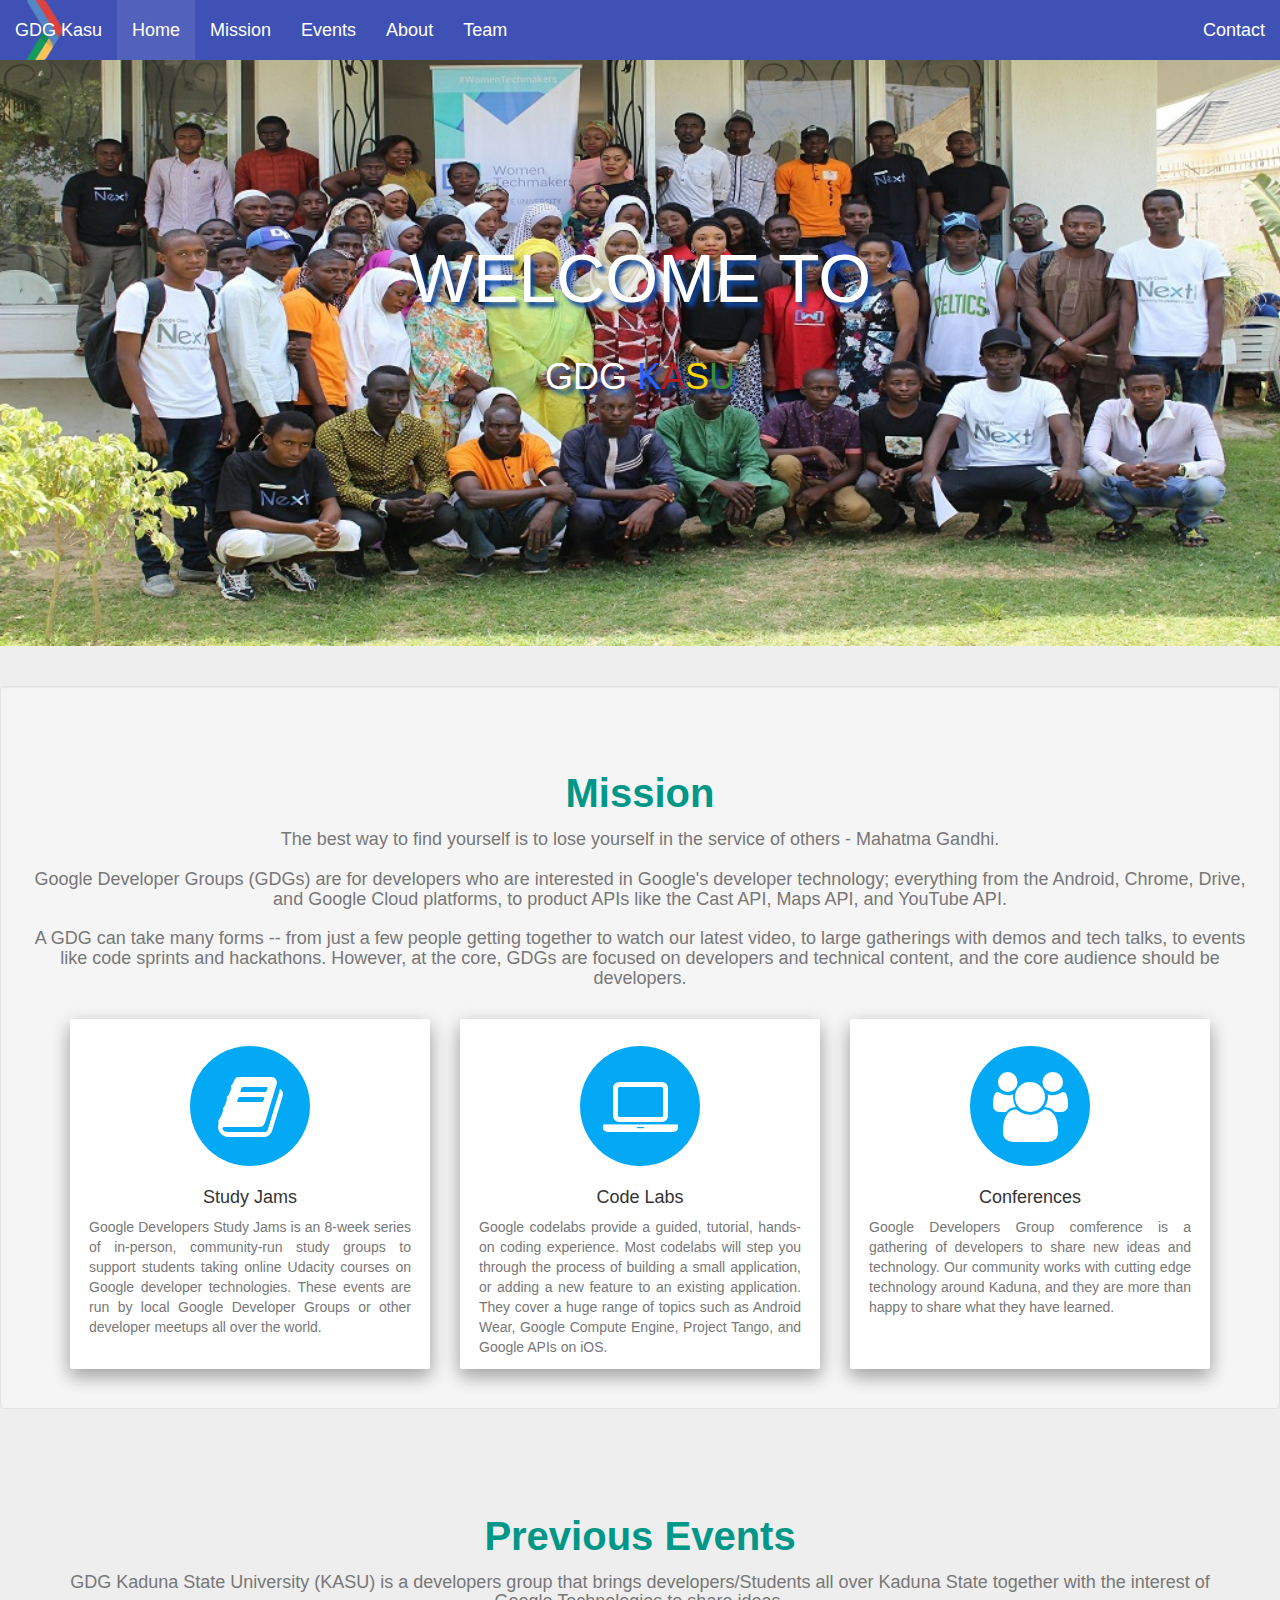
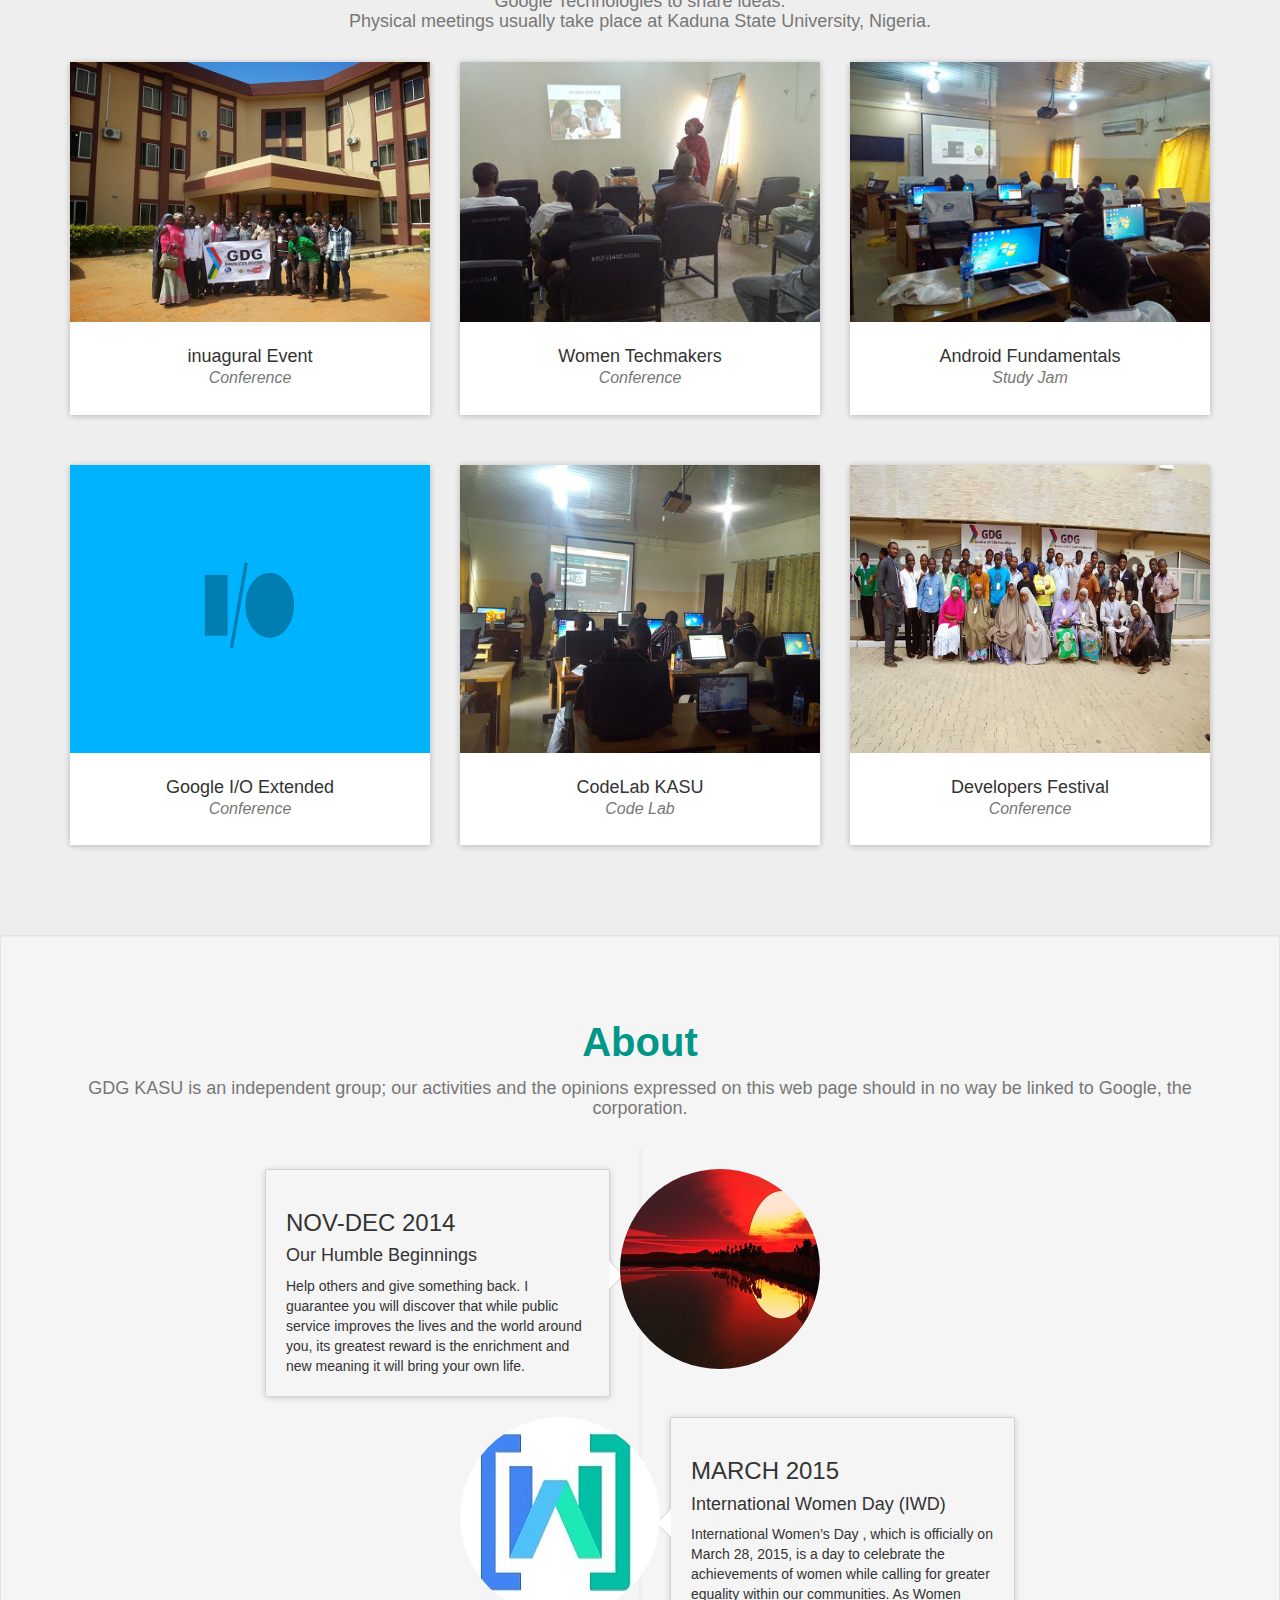
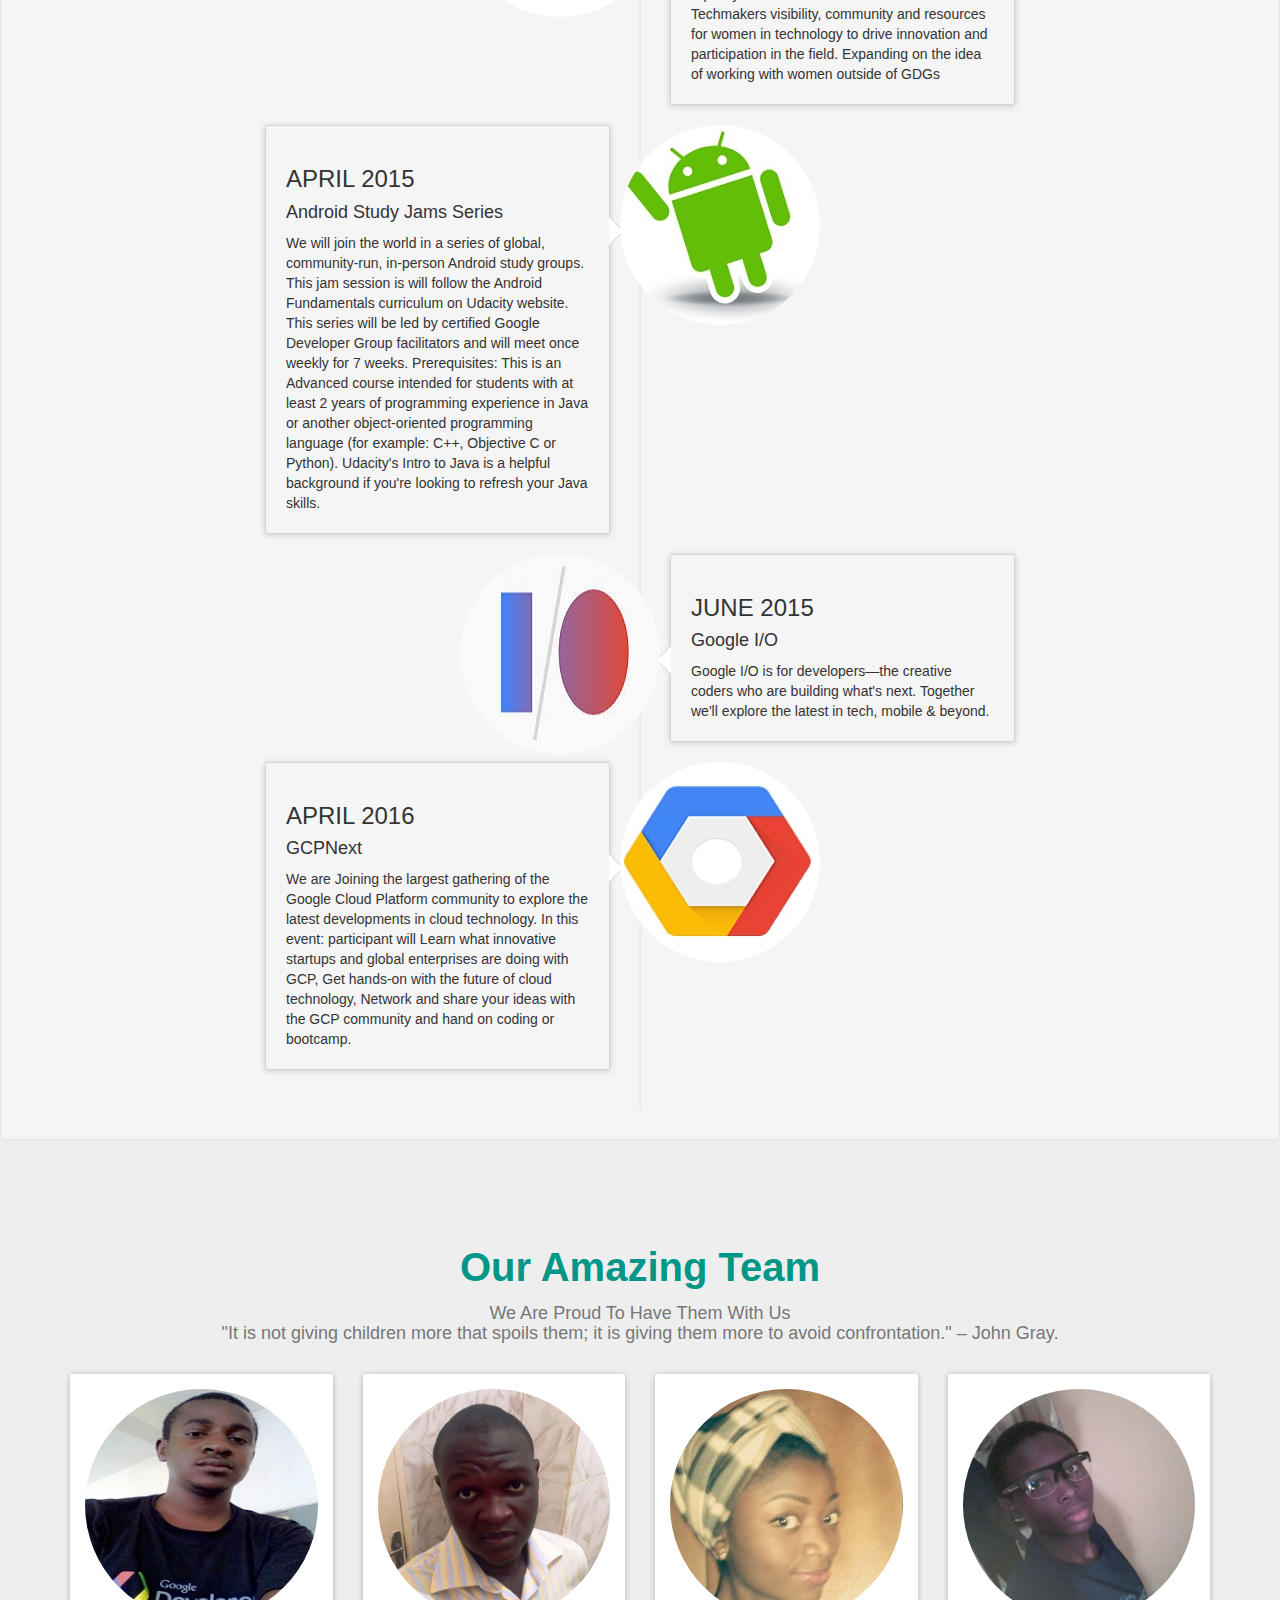
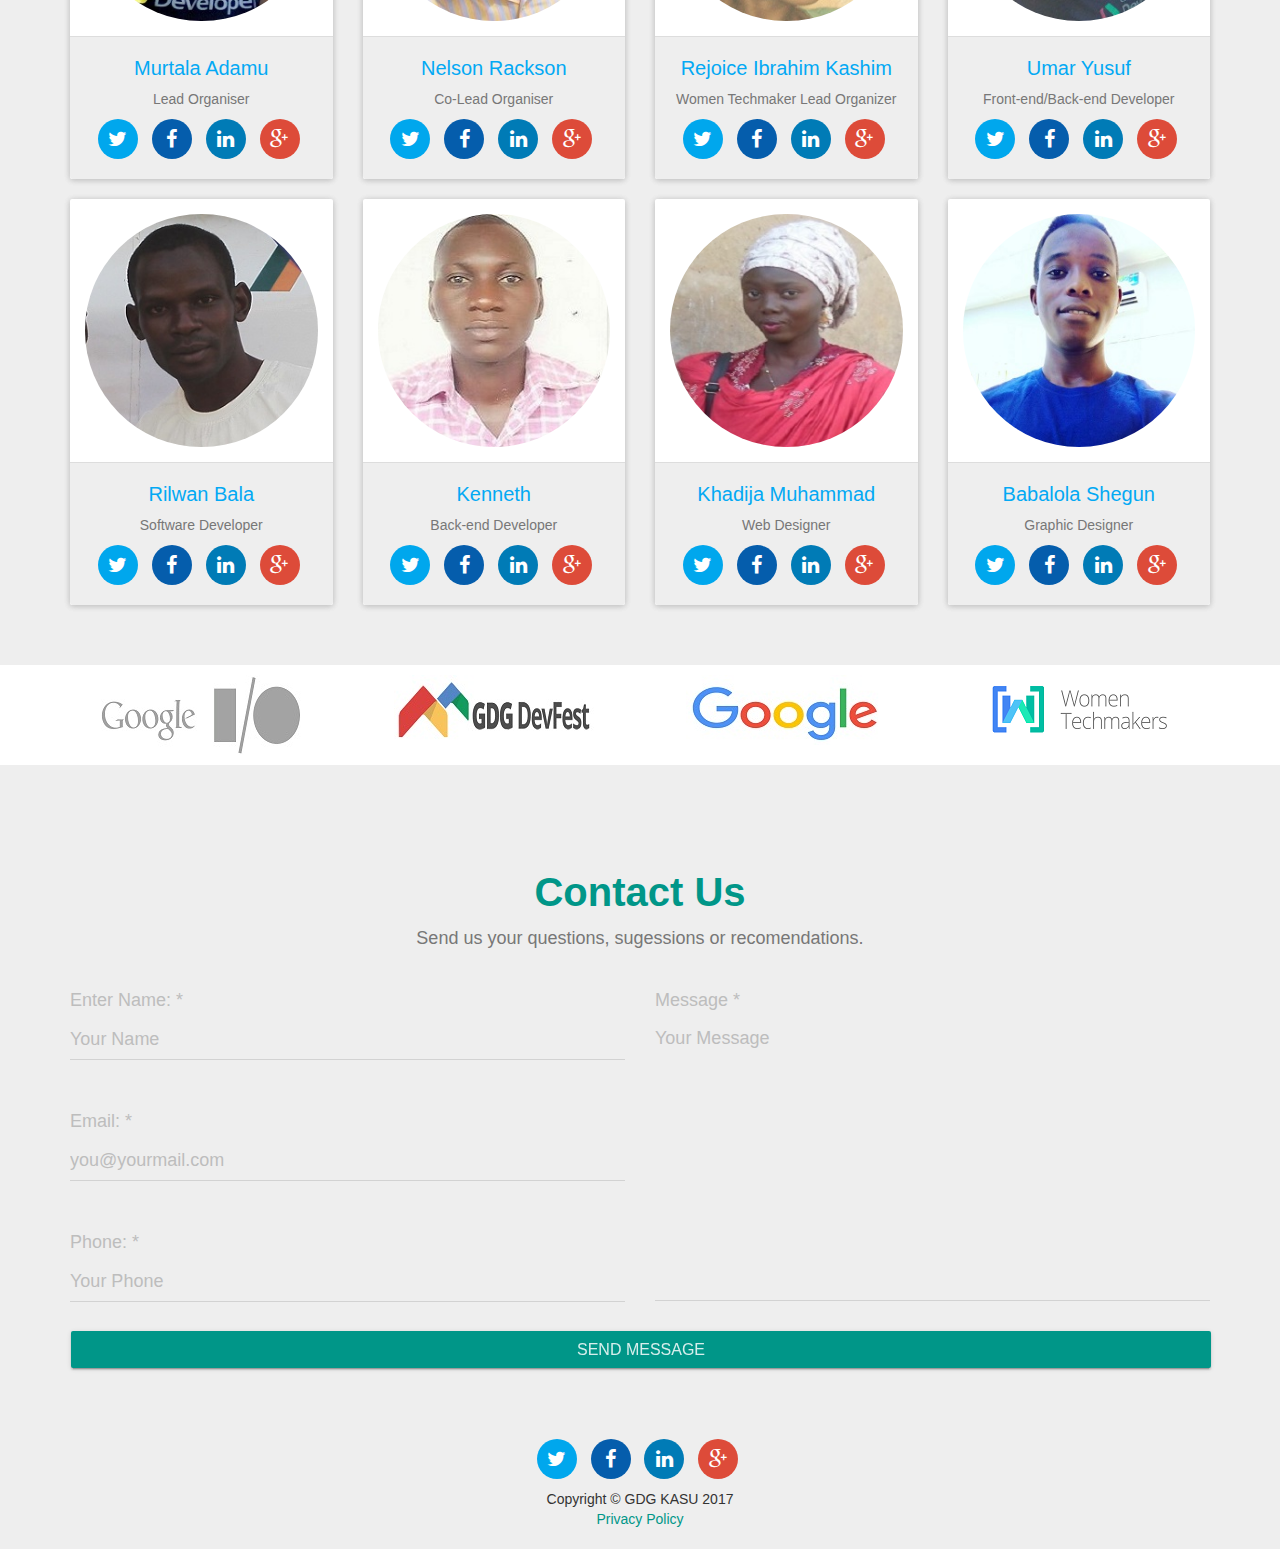
<file: index.html>
<!doctype html>
<html lang="">
  <head>
    <meta charset="utf-8">
    <meta http-equiv="X-UA-Compatible" content="IE=edge">
    <meta name="viewport" content="width=device-width, initial-scale=1.0">
    <meta name="description" content="Google Developers Group Kaduna State University">
    <meta name="keyword" content="GDG, Kasu, gdg kasu website, event, kasu developers, kaduna, kaduna programmers, kaduna developers, ICT, Nigeria, kasu, google Nigeria, kaduna state university, computer, android, web, google cloud, google developers, women techmakers, kaduna WTM, Woment in tech, Firebase, codelab, tensorflow, Murtal adamu, Nelson Rackson, Rejoice Ibrahim Kashim, Umar Yusuf, Rilwan Bala, Kenneth, Khadija Muhammad, Segun Babalola">
    <title>Home | GDG Kasu</title>

    <!-- Disable tap highlight on IE -->
    <meta name="msapplication-tap-highlight" content="no">

    <!-- Web Application Manifest -->
    <link rel="manifest" href="manifest.json">

    <!-- Add to homescreen for Chrome on Android -->
    <meta name="mobile-web-app-capable" content="yes">
    <meta name="application-name" content="GDG Kasu Website">
    <link rel="icon" sizes="192x192" href="images/logos/apple-touch-icon-192x192.png">

    <!-- Add to homescreen for Safari on iOS -->
    <meta name="apple-mobile-web-app-capable" content="yes">
    <meta name="apple-mobile-web-app-status-bar-style" content="#2F3BA2">
    <meta name="apple-mobile-web-app-title" content="GDG Kasu Website">
    <link rel="apple-touch-icon" href="images/touch/apple-touch-icon.png">

    <!-- Tile icon for Win8 (144x144 + tile color) -->
    <meta name="msapplication-TileImage" content="images/touch/kasu144x144.png">
    <meta name="msapplication-TileColor" content="#2F3BA2">

    <!-- Color the status bar on mobile devices -->
    <meta name="theme-color" content="#2F3BA2">

    <!-- SEO: If your mobile URL is different from the desktop URL, add a canonical link to the desktop page https://developers.google.com/webmasters/smartphone-sites/feature-phones -->
    <!--
    <link rel="canonical" href="http://www.example.com/">
    -->
    <!-- <link rel="stylesheet" href="styles/bootstrap.min.css">
    <link rel="stylesheet" href="styles/bootstrap-material-design.min.css">
    <link rel="stylesheet" href="styles/ripples.min.css"> -->

    <!-- font -->
    <link rel="stylesheet" href="font-awesome/css/font-awesome.min.css">

    <!-- main style -->
    <link rel="stylesheet" href="styles/kasu.min.css">

    <!-- <link rel="stylesheet" href="styles/main.css"> -->
  </head>
  <body>

    <!-- nav section -->
    <nav class="navbar navbar-inverse navbar-fixed-top">
      <div class="container-fluid">
        <div class="navbar-header">
          <button type="button" class="navbar-toggle" data-toggle="collapse" data-target="#mynav">
            <span class="icon-bar"></span>
            <span class="icon-bar"></span>
            <span class="icon-bar"></span>
          </button>
          <a class="navbar-brand" href="index.html"><img src="images/logos/apple-touch-icon-60x60.png" alt="gdg logo">GDG Kasu</a>
        </div>
        <div class="navbar-collapse collapse " id="mynav">
          <ul class="nav navbar-nav" >
            <li class="active"><a href="#home">Home</a></li>
            <li><a href="#mission">Mission</a></li>
            <li><a href="#event">Events</a></li>
            <li><a href="#about">About</a></li>
            <li><a href="#team">Team</a></li>
          </ul>

          <ul class="nav navbar-nav navbar-right">
            <li><a href="#contact">Contact</a></li>
          </ul>
        </div>
      </div>
    </nav>
    <!-- end nav -->

    <!-- header section -->
    <header id="home">
        <div class="lead-banner">
            <img src="images/banner.jpg" />
            <div class="banner-content">
              <div class="wrapper">
                <span class="span title">Welcome to</span>
                <h1 class="span sub-title">GDG <span class="blue">K</span><span class="red">A</span><span class="yellow">S</span><span class="green">U</span></h1>
              </div>
            </div>
        </div>
    </header>
    <!-- end header -->

    <!-- mission section -->
    <section class="well" id="mission">
      <header>
        <h2 class="text-center section-heading">Mission</h2>
        <h4 class="text-center text-muted">
          The best way to find yourself is to lose yourself in the service of others - Mahatma Gandhi. <br><br>
          Google Developer Groups (GDGs) are for developers who are interested in Google's developer technology; everything from the Android, Chrome, Drive, and Google Cloud platforms, to product APIs like the Cast API, Maps API, and YouTube API. <br><br>
          A GDG can take many forms -- from just a few people getting together to watch our latest video, to large gatherings with demos and tech talks, to events like code sprints and hackathons. However, at the core, GDGs are focused on developers and technical content, and the core audience should be developers.
        </h4>
      </header>
      <br>
      <div class="container">
        <div class="row">
          <div class="col-md-4 col-sm-6">
            <div class="well mission text-center">
                <span class="fa-stack fa-5x">
                  <i class="fa fa-circle fa-stack-2x text-info"></i>
                  <i class="fa fa-book fa-stack-1x fa-inverse"></i>
                </span>
                <h4 class="service-heading">Study Jams</h4>
                <p class="text-muted text-justify">Google Developers Study Jams is an 8-week series of in-person, community-run study groups to support students taking online Udacity courses on Google developer technologies. These events are run by local Google Developer Groups or other developer meetups all over the world. </p>
            </div>
          </div>
          <div class="col-md-4 col-sm-6">
            <div class="well mission text-center">
                <span class="fa-stack fa-5x">
                    <i class="fa fa-circle fa-stack-2x text-info"></i>
                    <i class="fa fa-laptop fa-stack-1x fa-inverse"></i>
                </span>
                <h4 class="service-heading">Code Labs</h4>
                <p class="text-muted text-justify">Google codelabs provide a guided, tutorial, hands-on coding experience. Most codelabs will step you through the process of building a small application, or adding a new feature to an existing application.  They cover a huge range of topics such as Android Wear, Google Compute Engine, Project Tango, and Google APIs on iOS.</p>
            </div>
          </div>
          <div class="col-md-4 col-sm-6">
            <div class="well mission text-center">
                <span class="fa-stack fa-5x">
                    <i class="fa fa-circle fa-stack-2x text-info"></i>
                    <i class="fa fa-group fa-stack-1x fa-inverse"></i>
                </span>
                <h4 class="service-heading">Conferences</h4>
                <p class="text-muted text-justify">Google Developers Group comference is a gathering of developers to share new ideas and technology. Our community works with cutting edge technology around Kaduna, and they are more than happy to share what they have learned.</p>
            </div>
          </div>
        </div>
      </div>
    </section>
    <!-- end mission -->



    <!-- event Section -->
    <section id="event" >
        <div class="container">
<!--
            <div class="row">
                <div class="col-md-12">
                    <h2 class="section-heading text-center">Upcomming Event</h2>
                    <br>
                    <ul>
                        <li class="event-list">IWD'17 Women Techmakers KASU</li>
                        <div class=" col-md-10 col-md-offset-1">
                           <p class="text-justify">International Women's Day (IWD) is marked on March 8th every year. In different regions, the focus of celebrations ranges from general respect and appreciation toward women to a celebration of women's economic, political, and social achievements.

                            International Women's Day is an important moment to recognize how women have influenced the tech industry and beyond.

                            The purpose of this event is to create a supportive global community in which women can connect, be inspired, and encourage each other to realize their passions.</p>
                            
                            <a class="btn btn-primary btn-lg btn-raised" href="https://www.eventbrite.com/e/iwd17-women-techmakers-kasu-tickets-31892823293">Reserve a sit</a>  
                        </div>
                        <div class="clearfix"></div>

                        <li class="event-list"> GCPNext'17 Extended KASU</li>
                        <div class="col-md-10 col-md-offset-1">
                            <p class="text-justify">On March 8-10, the Cloud Next event will take place in San Francisco. It is an event that brings together developers, executives, customers, partners, IT decision makers, and Google engineers to build the future of the cloud. Attendees will see what's coming from the Google Cloud Platform, G Suite, Maps, and Devices teams.

                            We are joinning in by running a Cloud Next Extended event in our community by streaming the keynote and running a local talk or codelab.
                            </p>

                            <a class="btn btn-primary btn-lg btn-raised" href="https://www.eventbrite.com/e/next17-extended-kasu-tickets-30948230992">Reserve a sit</a>
                        </div>
                    </ul>
                </div>
            </div>
            
            
-->
            <div class="row">
                <div class="col-lg-12 text-center">
                    <h2 class="section-heading">Previous Events</h2>
                    <h4 class="section-subheading text-muted">GDG Kaduna State University (KASU) is a developers group that brings developers/Students all over Kaduna State together  with the interest of Google Technologies to share ideas.<br> Physical meetings usually take place at Kaduna State University, Nigeria.</h4>
                </div>
            </div>
            <br>
            <div class="row">
                <div class="col-md-4 col-sm-6 event-item">
                  <div class="panel">
                    <a href="#eventModal1" class="event-link" data-toggle="modal">
                        <div class="event-hover">
                            <div class="event-hover-content">
                                <i class="fa fa-plus fa-3x"></i>
                            </div>
                        </div>
                        <img src="images/roundicons.png" class="img-responsive" alt="gdg kasu">
                    </a>
                    <div class="event-caption">
                        <h4>inuagural Event</h4>
                        <p class="text-muted">Conference</p>
                    </div>
                  </div>
                </div>
                <div class="col-md-4 col-sm-6 event-item">
                  <div class="panel">
                    <a href="#eventModal2" class="event-link" data-toggle="modal">
                        <div class="event-hover">
                            <div class="event-hover-content">
                                <i class="fa fa-plus fa-3x"></i>
                            </div>
                        </div>
                        <img src="images/startup-framework.png" class="img-responsive" alt="gdg kasu">
                    </a>
                    <div class="event-caption">
                        <h4>Women Techmakers</h4>
                        <p class="text-muted">Conference</p>
                    </div>
                  </div>
                </div>
                <div class="col-md-4 col-sm-6 event-item">
                  <div class="panel">
                    <a href="#eventModal3" class="event-link" data-toggle="modal">
                        <div class="event-hover">
                            <div class="event-hover-content">
                                <i class="fa fa-plus fa-3x"></i>
                            </div>
                        </div>
                        <img src="images/treehouse.png" class="img-responsive" alt="gdg kasu">
                    </a>
                    <div class="event-caption">
                        <h4>Android Fundamentals</h4>
                        <p class="text-muted">Study Jam</p>
                    </div>
                  </div>
                </div>
                <div class="col-md-4 col-sm-6 event-item">
                  <div class="panel">
                    <a href="#eventModal4" class="event-link" data-toggle="modal">
                        <div class="event-hover">
                            <div class="event-hover-content">
                                <i class="fa fa-plus fa-3x"></i>
                            </div>
                        </div>
                        <img src="images/golden.png" class="img-responsive" alt="gdg kasu">
                    </a>
                    <div class="event-caption">
                        <h4>Google I/O Extended</h4>
                        <p class="text-muted">Conference</p>
                    </div>
                  </div>
                </div>
                <div class="col-md-4 col-sm-6 event-item">
                  <div class="panel">
                    <a href="#eventModal5" class="event-link" data-toggle="modal">
                        <div class="event-hover">
                            <div class="event-hover-content">
                                <i class="fa fa-plus fa-3x"></i>
                            </div>
                        </div>
                        <img src="images/escape.png" class="img-responsive" alt="gdg kasu">
                    </a>
                    <div class="event-caption">
                        <h4>CodeLab KASU</h4>
                        <p class="text-muted">Code Lab</p>
                    </div>
                  </div>
                </div>
                <div class="col-md-4 col-sm-6 event-item">
                  <div class="panel">
                    <a href="#eventModal6" class="event-link" data-toggle="modal">
                        <div class="event-hover">
                            <div class="event-hover-content">
                                <i class="fa fa-plus fa-3x"></i>
                            </div>
                        </div>
                        <img src="images/dreams.png" class="img-responsive" alt="gdg kasu">
                    </a>
                    <div class="event-caption">
                        <h4>Developers Festival</h4>
                        <p class="text-muted">Conference</p>
                    </div>
                  </div>
                </div>
            </div>
        </div>
    </section>
    <!-- end event -->

    <!-- begin about -->
    <section class="well" id="about">
      <div class="container">
        <div class="row">
          <div class="col-lg-12 text-center">
            <h2 class="section-heading">About</h2>
            <h4 class="section-subheading text-muted"> GDG KASU is an independent group; our activities and the opinions expressed on this web page should in no way be linked to Google, the corporation.</h4>
          </div>
        </div>
        <br>
        <div class="row">
          <div class="col-md-8 col-md-offset-2">
            <ul class="kasu">
                <li>
                    <div class="kasu-badge">
                      <img src="images/about/1.jpg" class="img-circle" alt="photo gdg kasu">
                    </div>
                    <div class="kasu-panel">
                        <div class="kasu-heading">
                            <h3>NOV-DEC 2014</h3>
                            <h4 class="kasu-title">Our Humble Beginnings</h4>
                        </div>
                        <div class="kasu-body">
                            <p>Help others and give something back. I guarantee you will discover that while public service improves the lives and the world around you, its greatest reward is the enrichment and new meaning it will bring your own life.</p>
                        </div>
                    </div>
                </li>
                <li class="kasu-inverted">
                    <div class="kasu-badge">
                      <img src="images/about/2.jpg" class="img-circle" alt="WTM women tech makers logo">
                    </div>
                    <div class="kasu-panel">
                        <div class="kasu-heading">
                          <h3>MARCH 2015</h3>
                          <h4 class="kasu-title">International Women Day (IWD)</h4>
                        </div>
                        <div class="kasu-body">
                            <p>International Women’s Day , which is officially on March 28, 2015, is a day to celebrate the achievements of women while calling for greater equality within our communities. As Women Techmakers visibility, community and resources for women in technology to drive innovation and participation in the field. Expanding on the idea of working with women outside of GDGs</p>
                        </div>
                    </div>
                </li>
                <li>
                    <div class="kasu-badge">
                      <img src="images/about/3.jpg" class="img-circle" alt="andoid logo">
                    </div>
                    <div class="kasu-panel">
                        <div class="kasu-heading">
                          <h3>APRIL 2015</h3>
                          <h4 class="kasu-title">Android Study Jams Series</h4>
                        </div>
                        <div class="kasu-body">
                            <p>We will join the world in a series of global, community-run, in-person Android study groups. This jam session is will follow the Android Fundamentals curriculum on Udacity website. This series will be led by certified Google Developer Group facilitators and will meet once weekly for 7 weeks. Prerequisites: This is an Advanced course intended for students with at least 2 years of programming experience in Java or another object-oriented programming language (for example: C++, Objective C or Python). Udacity's Intro to Java is a helpful background if you're looking to refresh your Java skills.</p>
                        </div>
                    </div>
                </li>
                <li class="kasu-inverted">
                    <div class="kasu-badge">
                      <img src="images/about/4.jpg" class="img-circle" alt="google i/o logo">
                    </div>
                    <div class="kasu-panel">
                        <div class="kasu-heading">
                            <h3>JUNE 2015</h3>
                            <h4 class="kasu-title">Google I/O</h4>
                        </div>
                        <div class="kasu-body">
                            <p>Google I/O is for developers—the creative coders who are building what's next. Together we'll explore the latest in tech, mobile & beyond.</p>
                        </div>
                    </div>
                </li>
                <li>
                    <div class="kasu-badge">
                      <img src="images/about/5.jpg" class="img-circle" alt="google cloud platform logo">
                    </div>
                    <div class="kasu-panel">
                        <div class="kasu-heading">
                            <h3>APRIL 2016</h3>
                            <h4 class="kasu-title">GCPNext</h4>
                        </div>
                        <div class="kasu-body">
                            <p>We are Joining the largest gathering of the Google Cloud Platform community to explore the latest developments in cloud technology. In this event: participant will Learn what innovative startups and global enterprises are doing with GCP, Get hands-on with the future of cloud technology, Network and share your ideas with the GCP community and hand on coding or bootcamp.</p>
                        </div>
                    </div>
                </li>
            </ul>
          </div>
        </div>
      </div>
    </section>
    <!-- end about -->

    <!-- begin team -->
    <section id="team">
      <div class="container">
        <div class="row">
            <div class="col-lg-12 text-center">
              <h2 class="section-heading">Our Amazing Team</h2>
              <h4 class="section-subheading text-muted">We Are Proud To Have Them With Us <br>"It is not giving children more that spoils them; it is giving them more to avoid confrontation." – John Gray.</h4>
            </div>
        </div>
        <br>
        <div class="row">
          <div class="col-sm-6 col-md-3">
            <div class="panel">
                <div class="panel-body text-center">
                  <div class="text-center">
                    <img src="images/team/masb.jpg" title="Murtala Adamu" class="member img-circle" alt="Murtala Adamu">
                  </div>
                </div>
                <div class="panel-footer text-center">
                    <div class="member">
                    <h4>Murtala Adamu</h4>
                    <p class="text-muted">Lead Organiser</p>
                    <ul class="list-inline socials">
                      <li>
                          <a target="_blank" href="#" class="twitter">
                            <i class="fa fa-twitter"></i>
                          </a>
                      </li>
                      <li>
                          <a target="_blank" href="#" class="facebook">
                            <i class="fa fa-facebook"></i>
                          </a>
                      </li>
                      <li>
                          <a target="_blank" href="#" class="linkedin">
                            <i class="fa fa-linkedin"></i>
                          </a>
                      </li>
                      <li>
                          <a target="_blank" href="#" class="gplus">
                            <i class="fa fa-google-plus"></i>
                          </a>
                      </li>
                    </ul>
                  </div>
                </div>
            </div>
          </div>

          <div class="col-sm-6 col-md-3">
            <div class="panel">
                <div class="panel-body text-center">
                  <div>
                    <img src="images/team/nelson.jpg" title="Nelson Rackson" class=" member img-circle" alt="Nelson Rackson">
                  </div>
                </div>
                <div class="panel-footer text-center">
                    <div class="member">
                    <h4>Nelson Rackson</h4>
                    <p class="text-muted">Co-Lead Organiser</p>
                    <ul class="list-inline socials">
                      <li>
                          <a target="_blank" href="#" class="twitter">
                            <i class="fa fa-twitter"></i>
                          </a>
                      </li>
                      <li>
                          <a target="_blank" href="#" class="facebook">
                            <i class="fa fa-facebook"></i>
                          </a>
                      </li>
                      <li>
                          <a target="_blank" href="#" class="linkedin">
                            <i class="fa fa-linkedin"></i>
                          </a>
                      </li>
                      <li>
                          <a target="_blank" href="#" class="gplus">
                            <i class="fa fa-google-plus"></i>
                          </a>
                      </li>
                    </ul>
                  </div>
                </div>
            </div>
          </div>

          <div class="col-sm-6 col-md-3">
            <div class="panel">
                <div class="panel-body text-center">
                  <div>
                    <img src="images/team/3.jpg" title="Rejoice Ibrahim Kashim" class="member img-circle" alt="Rejoice Ibrahim Kashim">
                  </div>
                </div>
                <div class="panel-footer text-center">
                    <div class="member">
                    <h4>Rejoice Ibrahim Kashim</h4>
                    <p class="text-muted">Women Techmaker Lead Organizer</p>
                    <ul class="list-inline socials">
                      <li>
                          <a target="_blank" href="#" class="twitter">
                            <i class="fa fa-twitter"></i>
                          </a>
                      </li>
                      <li>
                          <a target="_blank" href="#" class="facebook">
                            <i class="fa fa-facebook"></i>
                          </a>
                      </li>
                      <li>
                          <a target="_blank" href="#" class="linkedin">
                            <i class="fa fa-linkedin"></i>
                          </a>
                      </li>
                      <li>
                          <a target="_blank" href="#" class="gplus">
                            <i class="fa fa-google-plus"></i>
                          </a>
                      </li>
                    </ul>
                  </div>
                </div>
            </div>
          </div>

          <div class="col-sm-6 col-md-3">
            <div class="panel">
                <div class="panel-body text-center">
                  <div>
                    <img src="images/team/umar.jpg" title="Umar Yusuf" class="member img-circle" alt="Umar Yusuf">
                  </div>
                </div>
                <div class="panel-footer text-center">
                    <div class="member">
                    <h4>Umar Yusuf</h4>
                    <p class="text-muted">Front-end/Back-end Developer</p>
                    <ul class="list-inline socials">
                      <li>
                          <a target="_blank" href="https://twitter.com/umar_yoosuf" class="twitter">
                            <i class="fa fa-twitter"></i>
                          </a>
                      </li>
                      <li>
                          <a target="_blank" href="https://web.facebook.com/umar.yusuf.3762" class="facebook">
                            <i class="fa fa-facebook"></i>
                          </a>
                      </li>
                      <li>
                          <a target="_blank" href="www.linkedin.com/in/umar-yusuf-095486ab" class="linkedin">
                            <i class="fa fa-linkedin"></i>
                          </a>
                      </li>
                      <li>
                          <a href="#" class="gplus">
                            <i class="fa fa-google-plus"></i>
                          </a>
                      </li>
                    </ul>
                  </div>
                </div>
            </div>
          </div>

          <div class="col-sm-6 col-md-3">
            <div class="panel">
                <div class="panel-body text-center">
                  <div>
                    <img src="images/team/riwan.jpg" title="Rilwan Bala" class="member img-circle" alt="Rilwan Bala">
                  </div>
                </div>
                <div class="panel-footer text-center">
                    <div class="member">
                    <h4>Rilwan Bala</h4>
                    <p class="text-muted">Software Developer</p>
                    <ul class="list-inline socials">
                      <li>
                          <a target="_blank" href="#" class="twitter">
                            <i class="fa fa-twitter"></i>
                          </a>
                      </li>
                      <li>
                          <a target="_blank" href="#" class="facebook">
                            <i class="fa fa-facebook"></i>
                          </a>
                      </li>
                      <li>
                          <a target="_blank" href="#" class="linkedin">
                            <i class="fa fa-linkedin"></i>
                          </a>
                      </li>
                      <li>
                          <a href="#" class="gplus">
                            <i target="_blank" class="fa fa-google-plus"></i>
                          </a>
                      </li>
                    </ul>
                  </div>
                </div>
            </div>
          </div>

          <div class="col-sm-6 col-md-3">
            <div class="panel">
                <div class="panel-body text-center">
                  <div>
                    <img src="images/team/kenneth.jpg" title="kenneth" class="member img-circle" alt=" kenneth">
                  </div>
                </div>
                <div class="panel-footer text-center">
                    <div class="member">
                    <h4>Kenneth</h4>
                    <p class="text-muted">Back-end Developer</p>
                    <ul class="list-inline socials">
                      <li>
                          <a target="_blank" href="#" class="twitter">
                            <i class="fa fa-twitter"></i>
                          </a>
                      </li>
                      <li>
                          <a target="_blank" href="#" class="facebook">
                            <i class="fa fa-facebook"></i>
                          </a>
                      </li>
                      <li>
                          <a target="_blank" href="#" class="linkedin">
                            <i class="fa fa-linkedin"></i>
                          </a>
                      </li>
                      <li>
                          <a target="_blank" href="#" class="gplus">
                            <i class="fa fa-google-plus"></i>
                          </a>
                      </li>
                    </ul>
                  </div>
                </div>
            </div>
          </div>

          <div class="col-sm-6 col-md-3">
            <div class="panel">
                <div class="panel-body text-center">
                  <div>
                    <img src="images/team/khadija.JPG" title="" class="member img-circle" alt="Khadija Muhammad">
                  </div>
                </div>
                <div class="panel-footer text-center">
                    <div class="member">
                    <h4>Khadija Muhammad</h4>
                    <p class="text-muted">Web Designer</p>
                    <ul class="list-inline socials">
                      <li>
                          <a target="_blank" href="#" class="twitter">
                            <i class="fa fa-twitter"></i>
                          </a>
                      </li>
                      <li>
                          <a target="_blank" href="#" class="facebook">
                            <i class="fa fa-facebook"></i>
                          </a>
                      </li>
                      <li>
                          <a target="_blank" href="#" class="linkedin">
                            <i class="fa fa-linkedin"></i>
                          </a>
                      </li>
                      <li>
                          <a target="_blank" href="#" class="gplus">
                            <i class="fa fa-google-plus"></i>
                          </a>
                      </li>
                    </ul>
                  </div>
                </div>
            </div>
          </div>

          <div class="col-sm-6 col-md-3">
            <div class="panel">
                <div class="panel-body text-center">
                  <div>
                    <img src="images/team/babalola.jpg" title="" class="member img-circle" alt="Shegun Babalola">
                  </div>
                </div>
                <div class="panel-footer text-center">
                    <div class="member">
                    <h4>Babalola Shegun </h4>
                    <p class="text-muted">Graphic Designer</p>
                    <ul class="list-inline socials">
                      <li>
                          <a target="_blank" href="#" class="twitter">
                            <i class="fa fa-twitter"></i>
                          </a>
                      </li>
                      <li>
                          <a target="_blank" href="#" class="facebook">
                            <i class="fa fa-facebook"></i>
                          </a>
                      </li>
                      <li>
                          <a target="_blank" href="#" class="linkedin">
                            <i class="fa fa-linkedin"></i>
                          </a>
                      </li>
                      <li>
                          <a target="_blank" href="#" class="gplus">
                            <i class="fa fa-google-plus"></i>
                          </a>
                      </li>
                    </ul>
                  </div>
                </div>
            </div>
          </div>
        </div>
      </div>
    </section>
    <!-- end team -->

    <!-- begin sponsors -->
    <section id="sponsors">
        <div class="container">
            <div class="row">
                <div class="col-md-3 col-sm-6">
                    <a href="#">
                        <img src="images/logos/envato.jpg" class="img-responsive img-centered" alt="">
                    </a>
                </div>
                <div class="col-md-3 col-sm-6">
                    <a href="#">
                        <img src="images/logos/designmodo.jpg" class="img-responsive img-centered" alt="">
                    </a>
                </div>
                <div class="col-md-3 col-sm-6">
                    <a href="#">
                        <img src="images/logos/themeforest.jpg" class="img-responsive img-centered" alt="">
                    </a>
                </div>
                <div class="col-md-3 col-sm-6">
                    <a href="#">
                        <img src="images/logos/WT_logo_2lines_pos.png" class="img-responsive img-centered" alt="">
                    </a>
                </div>
            </div>
        </div>
    </section>
    <!-- endsponsors -->

    <!-- begin contact -->
    <section id="contact">
        <div class="container">
            <div class="row">
                <div class="col-lg-12 text-center">
                  <h2 class="section-heading">Contact Us</h2>
                  <h4 class="section-subheading text-muted">Send us your questions, sugessions or recomendations.</h4>
                </div>
            </div>
            <div class="row">
                <div class="col-md-12">
                    <form name="sentMessage" id="contactForm" novalidate="">
                        <div class="row">
                            <div class="col-md-6">
                                <div class="form-group">
                                    <label for="name">Enter Name: *</label>
                                    <input type="text" class="form-control input-lg" placeholder="Your Name" id="name" required="" data-validation-required-message="Please enter your name." aria-invalid="false">
                                    <p class="help-block text-danger"></p>
                                </div>
                                <div class="form-group">
                                    <label for="email">Email: *</label>
                                    <input type="email" class="form-control input-lg" placeholder="you@yourmail.com" id="email" required="" data-validation-required-message="Please enter your email address." aria-invalid="false">
                                    <p class="help-block text-danger"></p>
                                </div>
                                <div class="form-group">
                                    <label for="phone">Phone: *</label>
                                    <input type="tel" class="form-control input-lg" placeholder="Your Phone " id="phone" required="" data-validation-required-message="Please enter your phone number.">
                                    <p class="help-block text-danger"></p>
                                </div>
                            </div>
                            <div class="col-md-6">
                                <div class="form-group">
                                    <label for="message">Message *</label>
                                    <textarea class="form-control input-lg" placeholder="Your Message" id="message" required="" data-validation-required-message="Please enter a message." aria-invalid="false" style="margin: 0px -5px 0px 0px; height: 285px; width: 555px;"></textarea>
                                    <p class="help-block text-danger"></p>
                                </div>
                            </div>
                            <div class="clearfix"></div>
                            <div class="col-lg-12 text-center">
                                <div id="success"></div>
                                <button type="submit" class="btn btn-lg btn-block btn-primary btn-raised">Send Message</button>
                            </div>
                        </div>
                    </form>
                </div>
            </div>
        </div>
    </section>
    <!-- end contact -->

    <footer>
        <div class="container">
            <div class="row">
                <div class="col-md-4 col-md-offset-4 text-center">
                    <ul class="list-inline socials">
                        <li>
                            <a href="#" class="twitter">
                                <i class="fa fa-twitter"></i>
                            </a>
                        </li>
                        <li>
                            <a href="http://facebook.com/gdgkasu" class="facebook">
                                <i class="fa fa-facebook"></i>
                            </a>
                        </li>
                        <li>
                            <a href="#" class="linkedin">
                                <i class="fa fa-linkedin"></i>
                            </a>
                        </li>
                        <li>
                            <a href="https://plus.google.com/115104800342352806608/posts" class="gplus">
                                <i class="fa fa-google-plus"></i>
                            </a>
                        </li>
                    </ul>
                    <div>
                        <span>Copyright © GDG KASU 2017</span><br>
                        <span><a href="#">Privacy Policy</a></span>
                    </div>
                </div>
            </div>
        </div>
    </footer>

    <!-- event Modals -->
    <!-- Use the modals below to showcase details about your event projects! -->

    <!-- event Modal 1 -->
    <div class="event-modal modal fade" id="eventModal1" tabindex="-1" role="dialog" aria-hidden="true">
        <div class="modal-content">
            <div class="close-modal" data-dismiss="modal">
                <div class="lr">
                    <div class="rl">
                    </div>
                </div>
            </div>
            <div class="container">
                <div class="row">
                    <div class="col-lg-8 col-lg-offset-2">
                        <div class="modal-body">
                            <!-- Project Details Go Here -->
                            <h2>INAUGURAL EVENT GDG KASU</h2>
                            <p class="item-intro text-muted">GDG KASU First Event</p>
                            <img class="img-responsive img-centered" src="images/roundicons-free.png" alt="gdg kasu event">
                            <p>This event would help to introduce Google Communities and Infrastructures, Google APIs, Google App for Education and How to access Google Resource</p>
                            <p>
                                <strong>Want to see the pictures of this event?</strong>You can click the following <a href="https://plus.google.com/photos/115104800342352806608/albums/6087138234306277233">plus page link</a>, or you can visit our  <a href="https://http://facebook.com/gdgkasu">facebook page</a>.</p>
                            <ul class="list-inline">
                                <li><b>Date:</b>Saturday 29th November, 2014</li>
                                <li><b>Client:</b> GDG KASU</li>
                                <li><b>Category:</b> Conference</li>
                            </ul>
                            <button type="button" class="btn btn-warning btn-raised" data-dismiss="modal"><i class="fa fa-times"></i> Close Event</button>
                        </div>
                    </div>
                </div>
            </div>
        </div>
    </div>

    <!-- event Modal 2 -->
    <div class="event-modal modal fade" id="eventModal2" tabindex="-1" role="dialog" aria-hidden="true">
        <div class="modal-content">
            <div class="close-modal" data-dismiss="modal">
                <div class="lr">
                    <div class="rl">
                    </div>
                </div>
            </div>
            <div class="container">
                <div class="row">
                    <div class="col-lg-8 col-lg-offset-2">
                        <div class="modal-body">
                            <h2>GDG KASU Women TechMakers</h2>
                            <p class="item-intro text-muted">GDG KASU Women Techmaker First Event.</p>
                            <img class="img-responsive img-centered" src="images/startup-framework-preview.png" alt="gdg kasu event">
                            <p>International Women’s Day , which is officially on March 28, 2015, is a day to celebrate the achievements of women while calling for greater equality within our communities. As Women Techmakers visibility, community and resources for women in technology to drive innovation and participation in the field. Expanding on the idea of working with women outside of GDGs.</p>
                            <p>You can preview Photograps <a href="https://plus.google.com/b/115104800342352806608/photos/115104800342352806608/albums/6123952742534393905">here</a>.</p>
                            <button type="button" class="btn btn-warning btn-raised" data-dismiss="modal"><i class="fa fa-times"></i> Close Event</button>
                        </div>
                    </div>
                </div>
            </div>
        </div>
    </div>

    <!-- event Modal 3 -->
    <div class="event-modal modal fade" id="eventModal3" tabindex="-1" role="dialog" aria-hidden="true">
        <div class="modal-content">
            <div class="close-modal" data-dismiss="modal">
                <div class="lr">
                    <div class="rl">
                    </div>
                </div>
            </div>
            <div class="container">
                <div class="row">
                    <div class="col-lg-8 col-lg-offset-2">
                        <div class="modal-body">
                            <!-- Project Details Go Here -->
                            <h2>Study Jam Android Fundamentals</h2>
                            <p class="item-intro text-muted">GDG KASU had her first study jam with android fundamentals series.</p>
                            <img class="img-responsive img-centered" src="images/treehouse-preview.png" alt="gdg kasu event">
                            <p>We will join the world in a series of global, community-run, in-person Android study groups. This jam session is will follow the Android Fundamentals curriculum on Udacity website. This series will be led by certified Google Developer Group facilitators and will meet once weekly for 7 weeks. Prerequisites: This is an Advanced course intended for students with at least 2 years of programming experience in Java or another object-oriented programming language (for example: C++, Objective C or Python). Udacity's Intro to Java is a helpful background if you're looking to refresh your Java skills.</p>
                            <p>You can view the series of Study by <a href="https://plus.google.com/photos/115104800342352806608/albums/6141917908715961521">Clicking Here</a>.</p>
                            <button type="button" class="btn btn-warning btn-raised" data-dismiss="modal"><i class="fa fa-times"></i> Close Event</button>
                        </div>
                    </div>
                </div>
            </div>
        </div>
    </div>

    <!-- event Modal 4 -->
    <div class="event-modal modal fade" id="eventModal4" tabindex="-1" role="dialog" aria-hidden="true">
        <div class="modal-content">
            <div class="close-modal" data-dismiss="modal">
                <div class="lr">
                    <div class="rl">
                    </div>
                </div>
            </div>
            <div class="container">
                <div class="row">
                    <div class="col-lg-8 col-lg-offset-2">
                        <div class="modal-body">
                            <!-- Project Details Go Here -->
                            <h2>Google I/O 2015</h2>
                            <p class="item-intro text-muted">This is the No.1 Developers Conference in the world.</p>
                            <img class="img-responsive img-centered" src="images/golden-preview.png" alt="gdg kasu event">
                            <p>Google I/O is for developers—the creative coders who are building what's next. Together we'll explore the latest in tech, mobile & beyond.﻿ </p>
                            <p>You can be part of google I/O starting from <a href="https://events.google.com/io2015/">I/O Page</a>.</p>
                            <button type="button" class="btn btn-warning btn-raised" data-dismiss="modal"><i class="fa fa-times"></i> Close Event</button>
                        </div>
                    </div>
                </div>
            </div>
        </div>
    </div>

    <!-- event Modal 5 -->
    <div class="event-modal modal fade" id="eventModal5" tabindex="-1" role="dialog" aria-hidden="true">
        <div class="modal-content">
            <div class="close-modal" data-dismiss="modal">
                <div class="lr">
                    <div class="rl">
                    </div>
                </div>
            </div>
            <div class="container">
                <div class="row">
                    <div class="col-lg-8 col-lg-offset-2">
                        <div class="modal-body">
                            <!-- Project Details Go Here -->
                            <h2>Code Lab KASU</h2>
                            <p class="item-intro text-muted">CodeLAB KASU evnt was the first of its kind.</p>
                            <img class="img-responsive img-centered" src="images/escape-preview.png" alt="gdg kasu event">
                            <p>This event is to to get GDG KASU Member's hand on code to some code lab done in Google I/O 2015.</p>
                            <p>You can images at <a href="https://plus.google.com/photos/115104800342352806608/albums/6170393459256129025?authkey=CNbHuv_4pYnHZg">Google Plus Page</a>.</p>
                            <button type="button" class="btn btn-warning btn-raised" data-dismiss="modal"><i class="fa fa-times"></i> Close Event</button>
                        </div>
                    </div>
                </div>
            </div>
        </div>
    </div>

    <!-- event Modal 6 -->
    <div class="event-modal modal fade" id="eventModal6" tabindex="-1" role="dialog" aria-hidden="true">
        <div class="modal-content">
            <div class="close-modal" data-dismiss="modal">
                <div class="lr">
                    <div class="rl">
                    </div>
                </div>
            </div>
            <div class="container">
                <div class="row">
                    <div class="col-lg-8 col-lg-offset-2">
                        <div class="modal-body">
                            <!-- Project Details Go Here -->
                            <h2>Developers Festival 2015</h2>
                            <p class="item-intro text-muted">This was a clutered event with four GDG's</p>
                            <img class="img-responsive img-centered" src="images/dreams-preview.png" alt="gdg kasu event">
                            <p>This event is more of technical content which would expose participate on how to use Google technologies such as: Google cloud platform, Android Map API and Material design. We intend to use the Google IO 2015 Codelab to work through participant on how to implement those technologies in their project. Organized by GDG Bauchi, GDG Kaduna, GDG KASU and GDG Taraba. </p>
                            <p>You can view pictures at <a href="https://plus.google.com/+GdgkadunaAppspot/posts/JBK2ojp8BeD?pid=6204414791987844610&oid=100822278527605598097">Google Plus page</a>.</p>
                            <button type="button" class="btn btn-warning btn-raised" data-dismiss="modal"><i class="fa fa-times"></i> Close Event</button>
                        </div>
                    </div>
                </div>
            </div>
        </div>
    </div>

    <script src=scripts/jquery.min.js></script>
    <script src="scripts/bootstrap.min.js"></script>
    <script src="scripts/material.min.js"></script>
    <script src="scripts/ripples.min.js"></script>
    <script src="scripts/jqBootstrapValidation.js"></script>
    <script src="scripts/main.js"></script>

    <!-- build:js scripts/main.min.js -->

    <!-- endbuild -->

    <!-- Google Analytics: change UA-XXXXX-X to be your site's ID -->
    <script>
      (function(i,s,o,g,r,a,m){i['GoogleAnalyticsObject']=r;i[r]=i[r]||function(){
      (i[r].q=i[r].q||[]).push(arguments)},i[r].l=1*new Date();a=s.createElement(o),
      m=s.getElementsByTagName(o)[0];a.async=1;a.src=g;m.parentNode.insertBefore(a,m)
      })(window,document,'script','//www.google-analytics.com/analytics.js','ga');
      ga('create', 'UA-86149256-1', 'auto');
      ga('send', 'pageview');
    </script>
    <script>
      // Closes the Responsive Menu on Menu Item Click
      $('.navbar-collapse ul li a').click(function() {
        $('.navbar-toggle:visible').click();
      });
    </script>
    <!-- Built with love using Web Starter Kit -->
  </body>
</html>
</file>
<file: styles/main.css>
html, body {
  font-family: 'Roboto', 'Helvetica', sans-serif;
  margin: 0;
  padding: 0;
  webkit-tap-highlight-color:#2962FF;
}
.nav a{
	font-size: 18px !important;
}
.lead-banner {
  width: 100%;
  position: relative;
  color: white;
  text-shadow: 4px 5px 4px #0d47a1;
  text-align: center;
}

.lead-banner .banner-content {
  position: absolute;
  top: 230px;
  width: 100%;
}

.lead-banner img {
  width: 100%;
}

.lead-banner span.span {
  font-size: 46px;
  display: block;
  text-transform: uppercase;
  font-weight: bold;
}
.navbar-brand img{
  position: absolute;
  top: 0;
  z-index: -1;
  max-height: 100%;
  height: auto;
}
.blue{
	color: #2962FF;
}
.red{
	color: #b71c1c;
}
.green{
	color: #388e3c;
}
.yellow{
	color: #ffd600;
}
.well.mission{
	height: 350px !important;
}
section{
  margin: 40px 0;
}
section h2{
	font-size: 25px;
}
ul.socials li a{
  display: block;
  height: 40px;
  width: 40px;
  border-radius: 100%;
  font-size: 20px;
  line-height: 40px;
  color: #fff;
  outline: 0;
  -webkit-transition: all .3s;
  -moz-transition: all .3s;
  transition: all .3s;
}
.member h4 {
  font-size: 20px;
  color: #03a9f4;
}

ul.socials li a.twitter{
  background-color: #00A7ED;
}
ul.socials li a.twitter:hover{
  background-color: #0292C8;
}
ul.socials li a.facebook{
  background-color:#055DAC;
}
ul.socials li a.facebook:hover{
  background-color:#043C90;
}
ul.socials li a.linkedin{
  background-color: #007bb6
}
ul.socials li a.linkedin:hover{
  background-color: #05608B
}
ul.socials li a.gplus{
  background-color: #dd4b39;
}
ul.socials li a.gplus:hover{
  background-color: #FA2B11;
}
footer{
  margin-top: 20px;
  padding: 20px 0;
}

@media screen and (min-width: 1200px) and (max-width: 3000px) {
  .lead-banner span.span {
    font-size: 68px;
  }
}
img.member{
  max-width: 100%;
}
.lead-banner span.title {
  font-weight: normal;
  margin-bottom: 30px;
}
.event-list{
  font-size: 26px;
  margin: 15px 0;
}

@media screen and (min-width: 300px) and (max-width: 510px) {
  body{
  	padding-top: 40px;
  }
  img{
  	max-width: 100%;
  }
  .lead-banner img {
    height: 180px;
  }
  .lead-banner .banner-content {
    top: 60px;
  }
  .lead-banner span.title {
    margin-bottom: 10px ;
  }
  .lead-banner span.span {
    font-size: 35px;
  }
  .well.mission{
	height: 465px !important;
  }
	.amb{
		margin-bottom: 25px;
	}

}
textarea{
  max-width: 100%;
}
@media screen and (min-width: 520px) and (max-width: 690px){
	.lead-banner span.span {
	    font-size: 65px;
	}
}

#sponsors{
  padding: 10px 0;
  background-color: #fff;
}

h2.section-heading{
	font-size:40px;
  font-weight: bold;
	margin-top:0;
  padding-top: 50px;
	margin:15px 0;
  color: #009688;
}

#event .event-item{
	margin:0 0 15px;
	right:0;
}
#event .event-item .event-link{
	display:block;
	position:relative;
	max-width:400px;
	margin:0 auto
}
#event .event-item .event-link .event-hover{
	background:rgba(41,98,255,.9);
	position:absolute;
	width:100%;
	height:100%;
	opacity:0;
	transition:all ease .5s;
	-webkit-transition:all ease .5s;
	-moz-transition:all ease .5s
}
#event .event-item .event-link .event-hover:hover{
	opacity:1;
}
#event .event-item .event-link .event-hover .event-hover-content{
	position:absolute;
	width:100%;
	height:20px;
	font-size:20px;
	text-align:center;
	top:50%;
	margin-top:-12px;
	color:#fff
}
#event .event-item .event-link .event-hover .event-hover-content i{
	margin-top:-12px;
}
#event .event-item .event-link .event-hover .event-hover-content h3,#event .event-item .event-link .event-hover .event-hover-content h4{
	margin:0;
}
#event .event-item .event-caption{
	max-width:400px;
	margin:0 auto;
	background-color:#fff;
	text-align:center;
	padding:25px;
}
#event .event-item .event-caption h4{
	text-transform:none;
	margin:0;
}
#event .event-item .event-caption p{
	font-family:"Droid Serif","Helvetica Neue",Helvetica,Arial,sans-serif;
	font-style:italic;
	font-size:16px;
	margin:0;
}
#event *{
	z-index:2
}
@media (min-width:767px){
	#event .event-item{
		margin:0 0 30px;
	}
}
p.item-intro{
	margin:20px 0 30px;
	font-family:"Droid Serif","Helvetica Neue",Helvetica,Arial,sans-serif;
	font-style:italic;
	font-size:16px;
}
.img-centered{
	margin:0 auto;
}
.event-modal .modal-content{
	border-radius:0;
	background-clip:border-box;
	-webkit-box-shadow:none;
	box-shadow:none;
	border:0;
	min-height:100%;
	padding:100px 0;
	text-align:center;
}
.event-modal .modal-content h2{
	margin-bottom:15px;
	font-size:3em;
}
.event-modal .modal-content p{
	margin-bottom:30px;
}
.event-modal .modal-content p.item-intro{
	margin:20px 0 30px;
	font-family:"Droid Serif","Helvetica Neue",Helvetica,Arial,sans-serif;
	font-style:italic;font-size:16px;
}
.event-modal .modal-content ul.list-inline{
	margin-bottom:30px;
	margin-top:0;
}
.event-modal .modal-content img{
	margin-bottom:30px;
}
.event-modal .close-modal{
	position:absolute;
	width:75px;height:75px;
	background-color:transparent;
	top:25px;right:25px;
	cursor:pointer;
}
.event-modal .close-modal:hover{
	opacity:.3;
}
.event-modal .close-modal .lr{
	height:75px;width:1px;
	margin-left:35px;
	background-color:#222;
	transform:rotate(45deg);
	-ms-transform:rotate(45deg);
	-webkit-transform:rotate(45deg);
	z-index:1051;
}
.event-modal .close-modal .lr .rl{
	height:75px;width:1px;
	background-color:#222;
	transform:rotate(90deg);
	-ms-transform:rotate(90deg);
	-webkit-transform:rotate(90deg);
	z-index:1052;
}
.event-modal .modal-backdrop{
	opacity:0;
	display:none;
}
::-moz-selection{
	text-shadow:none;
	background:#2962FF;
}
::selection{
	text-shadow:none;
	background:#2962FF;
}
img::selection{
	background:0 0;
}
img::-moz-selection{
	background:0 0;
}

.kasu {
    position: relative;
    padding: 20px 0 20px;
    list-style: none;
}

.kasu:before {
    content: " ";
    position: absolute;
    top: 0;
    bottom: 0;
    left: 50%;
    width: 3px;
    margin-left: -1.5px;
    background-color: #eeeeee;
}

.kasu > li {
    position: relative;
    margin-bottom: 20px;
}

.kasu > li:before,
.kasu > li:after {
    content: " ";
    display: table;
}

.kasu > li:after {
    clear: both;
}

.kasu > li:before,
.kasu > li:after {
    content: " ";
    display: table;
}

.kasu > li:after {
    clear: both;
}

.kasu > li > .kasu-panel {
    float: left;
    position: relative;
    width: 46%;
    padding: 20px;
    border: 1px solid #d4d4d4;
    border-radius: 2px;
    -webkit-box-shadow: 0 1px 6px rgba(0,0,0,0.175);
    box-shadow: 0 1px 6px rgba(0,0,0,0.175);
}

.kasu > li > .kasu-panel:before {
    content: " ";
    display: inline-block;
    position: absolute;
    top: 90px;
    right: -15px;
    border-top: 15px solid transparent;
    border-right: 0 solid #ccc;
    border-bottom: 15px solid transparent;
    border-left: 15px solid #ccc;
}

.kasu > li > .kasu-panel:after {
    content: " ";
    display: inline-block;
    position: absolute;
    top: 91px;
    right: -14px;
    border-top: 14px solid transparent;
    border-right: 0 solid #fff;
    border-bottom: 14px solid transparent;
    border-left: 14px solid #fff;
}

.kasu > li > .kasu-badge {
    z-index: 100;
    position: absolute;
    top: 0;
    left: 50%;
    width: 50px;
    height: 50px;
    margin-left: -20px;
    border-radius: 50% 50% 50% 50%;
    text-align: center;
    font-size: 1.4em;
    line-height: 50px;
    color: #fff;
    /*background-color: #999999;*/
}

.kasu > li.kasu-inverted > .kasu-panel {
    float: right;
}
.kasu > li.kasu-inverted > .kasu-badge {
    margin-left: -180px;
}
.kasu > li.kasu-inverted > .kasu-panel:before {
    right: auto;
    left: -15px;
    border-right-width: 15px;
    border-left-width: 0;
}

.kasu > li.kasu-inverted > .kasu-panel:after {
    right: auto;
    left: -14px;
    border-right-width: 14px;
    border-left-width: 0;
}

.kasu-badge.success {
    background-color: #3f903f !important;
}

.kasu-title {
    margin-top: 0;
    color: inherit;
}

.kasu-body > p,
.kasu-body > ul {
    margin-bottom: 0;
}

.kasu-body > p + p {
    margin-top: 5px;
}

@media(max-width:520px) {
    ul.kasu:before {
        left: 5px;
    }

    ul.kasu > li > .kasu-panel {
        width: calc(100% - 35px);
        width: -moz-calc(100% - 35px);
        width: -webkit-calc(100% - 35px);
    }

    ul.kasu > li > .kasu-badge {
        top: 80px;
        left: -25px;
        margin-left: 0;
    }

    ul.kasu > li > .kasu-panel {
        float: right;
    }
    .kasu > li.kasu-inverted > .kasu-badge {
        margin-left: 0;
    }
    ul.kasu > li > .kasu-panel:before {
        right: auto;
        left: -15px;
        border-right-width: 15px;
        border-left-width: 0;
    }

    ul.kasu > li > .kasu-panel:after {
        right: auto;
        left: -14px;
        border-right-width: 14px;
        border-left-width: 0;
    }
}
</file>
<file: styles/ripples.min.css>
.withripple{position:relative}.ripple-container{position:absolute;top:0;left:0;z-index:1;width:100%;height:100%;overflow:hidden;border-radius:inherit;pointer-events:none}.ripple{position:absolute;width:20px;height:20px;margin-left:-10px;margin-top:-10px;border-radius:100%;background-color:#000;background-color:rgba(0,0,0,.05);-webkit-transform:scale(1);-ms-transform:scale(1);-o-transform:scale(1);transform:scale(1);-webkit-transform-origin:50%;-ms-transform-origin:50%;-o-transform-origin:50%;transform-origin:50%;opacity:0;pointer-events:none}.ripple.ripple-on{-webkit-transition:opacity .15s ease-in 0s,-webkit-transform .5s cubic-bezier(.4,0,.2,1) .1s;-o-transition:opacity .15s ease-in 0s,-o-transform .5s cubic-bezier(.4,0,.2,1) .1s;transition:opacity .15s ease-in 0s,transform .5s cubic-bezier(.4,0,.2,1) .1s;opacity:.1}.ripple.ripple-out{-webkit-transition:opacity .1s linear 0s!important;-o-transition:opacity .1s linear 0s!important;transition:opacity .1s linear 0s!important;opacity:0}
/*# sourceMappingURL=ripples.min.css.map */
</file>
